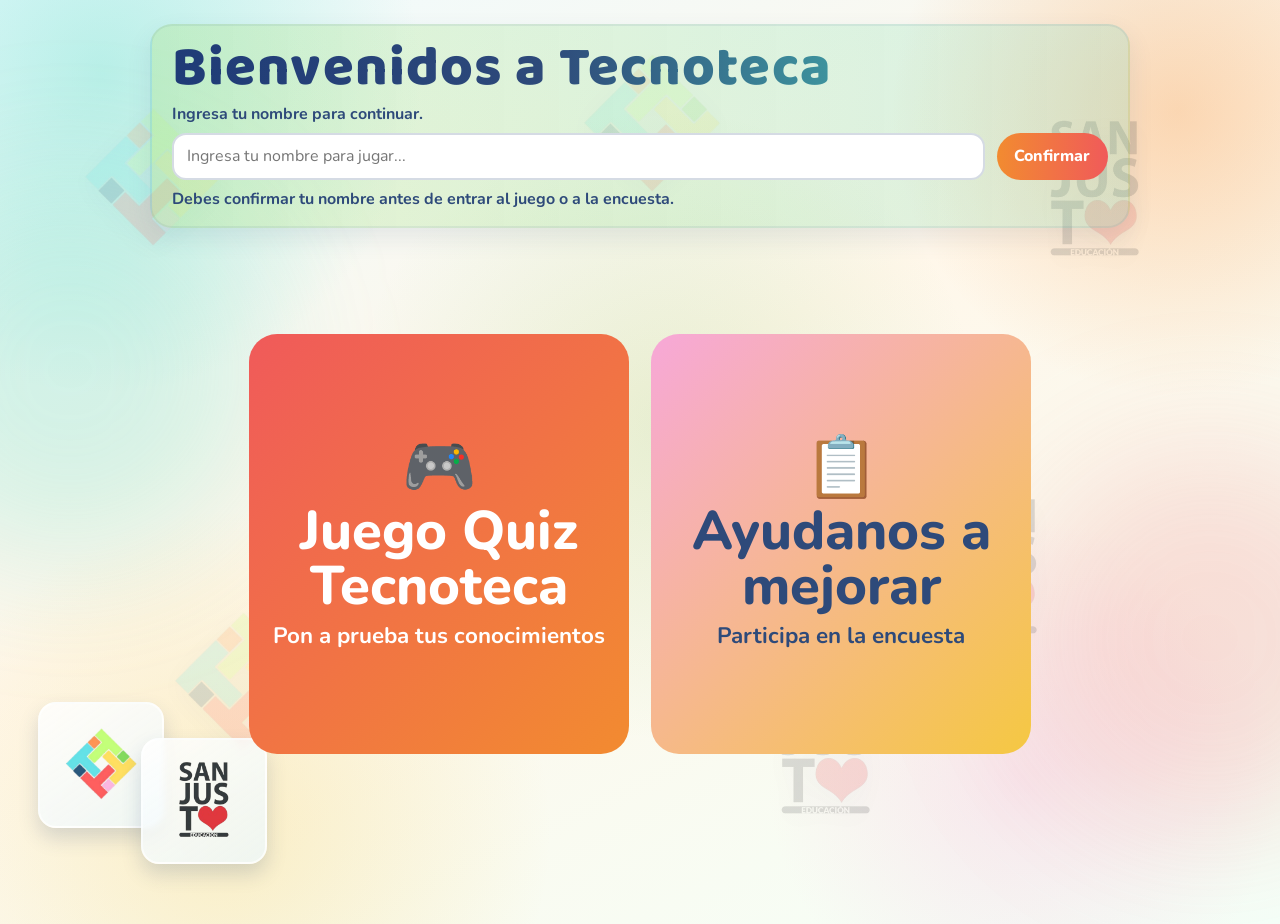
<file: index.html>
<!doctype html>
<html lang="es">
<head>
	<meta charset="UTF-8">
	<meta name="viewport" content="width=device-width, initial-scale=1.0">
	<title>Tecnoteca - Inicio</title>
	<link rel="preconnect" href="https://fonts.googleapis.com">
	<link rel="preconnect" href="https://fonts.gstatic.com" crossorigin>
	<link href="https://fonts.googleapis.com/css2?family=Baloo+2:wght@600;700;800&family=Nunito:wght@400;600;700;800&display=swap" rel="stylesheet">
	<link rel="stylesheet" href="index.css">
</head>
<body>
	<div class="floating-logos" aria-hidden="true">
		<img class="floating-logo logo-shape logo-f1" src="images/tec.png" alt="">
		<img class="floating-logo logo-textmark logo-f2" src="images/educ.png" alt="">
		<img class="floating-logo logo-shape logo-f3" src="images/tec.png" alt="">
		<img class="floating-logo logo-textmark logo-f4" src="images/educ.png" alt="">
		<img class="floating-logo logo-shape logo-f5" src="images/tec.png" alt="">
		<img class="floating-logo logo-textmark logo-f6" src="images/educ.png" alt="">
	</div>

	<div class="floating-squares" aria-hidden="true">
		<div class="square-logo sq-1"><img src="images/tec.png" alt=""></div>
		<div class="square-logo sq-2"><img src="images/educ.png" alt=""></div>
	</div>

	<main class="app-shell home-shell">
		<section class="name-section panel">
			<h1 class="hero-title">Bienvenidos a Tecnoteca</h1>
			<p class="intro-text">Ingresa tu nombre para continuar.</p>
			<div class="name-row">
				<input id="playerNameInput" type="text" placeholder="Ingresa tu nombre para jugar..." maxlength="30">
				<button id="confirmNameBtn" class="btn btn-primary" type="button">Confirmar</button>
			</div>
			<p id="nameStatus" class="name-status">Debes confirmar tu nombre antes de entrar al juego o a la encuesta.</p>
		</section>

		<section class="cards-section">
			<article id="quizCard" class="mode-card quiz-card" role="button" tabindex="0">
				<h3><span class="card-emoji" aria-hidden="true">🎮</span><span class="card-title-text">Juego Quiz Tecnoteca</span></h3>
				<p>Pon a prueba tus conocimientos</p>
			</article>
			<article id="surveyCard" class="mode-card survey-card" role="button" tabindex="0">
				<h3><span class="card-emoji" aria-hidden="true">📋</span><span class="card-title-text">Ayudanos a mejorar</span></h3>
				<p>Participa en la encuesta</p>
			</article>
		</section>
	</main>

	<script>
		const playerNameInput = document.getElementById("playerNameInput");
		const confirmNameBtn = document.getElementById("confirmNameBtn");
		const nameStatus = document.getElementById("nameStatus");
		const quizCard = document.getElementById("quizCard");
		const surveyCard = document.getElementById("surveyCard");

		localStorage.removeItem("tecnotecaPlayerName");
		let playerName = "";

		function confirmName() {
			const value = playerNameInput.value.trim();
			if (!value) {
				nameStatus.textContent = "Escribe tu nombre para continuar.";
				nameStatus.classList.add("warn");
				playerNameInput.focus();
				return false;
			}

			playerName = value;
			localStorage.setItem("tecnotecaPlayerName", playerName);
			nameStatus.textContent = "Debes confirmar tu nombre antes de entrar al juego o a la encuesta.";
			nameStatus.classList.remove("warn");
			return true;
		}

		function goToPage(targetPage) {
			if (!playerName && !confirmName()) {
				return;
			}
			window.location.href = targetPage;
		}

		confirmNameBtn.addEventListener("click", confirmName);
		playerNameInput.addEventListener("keydown", (event) => {
			if (event.key === "Enter") {
				event.preventDefault();
				confirmName();
			}
		});

		quizCard.addEventListener("click", () => goToPage("pages/quiz.html"));
		surveyCard.addEventListener("click", () => goToPage("pages/survey.html"));

		quizCard.addEventListener("keydown", (event) => {
			if (event.key === "Enter" || event.key === " ") {
				event.preventDefault();
				goToPage("pages/quiz.html");
			}
		});

		surveyCard.addEventListener("keydown", (event) => {
			if (event.key === "Enter" || event.key === " ") {
				event.preventDefault();
				goToPage("pages/survey.html");
			}
		});
	</script>
</body>
</html>
</file>
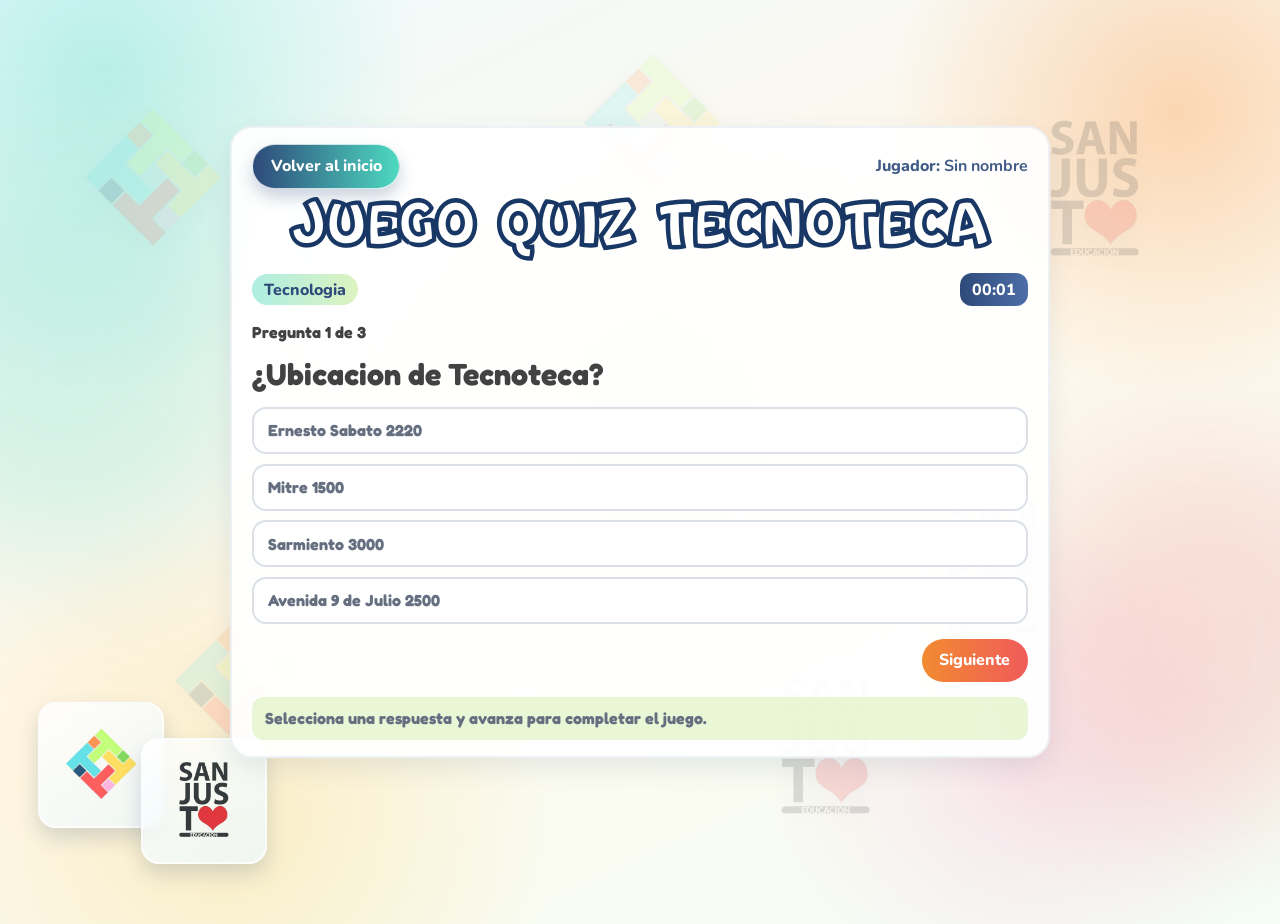
<file: pages/quiz.html>
<!doctype html>
<html lang="es">
<head>
  <meta charset="UTF-8">
  <meta name="viewport" content="width=device-width, initial-scale=1.0">
  <title>Tecnoteca - Juego</title>
  <link rel="preconnect" href="https://fonts.googleapis.com">
  <link rel="preconnect" href="https://fonts.gstatic.com" crossorigin>
  <link href="https://fonts.googleapis.com/css2?family=Baloo+2:wght@600;700;800&family=Nunito:wght@400;600;700;800&display=swap" rel="stylesheet">
  <link rel="stylesheet" href="../index.css">
  <script src="page-theme.js" defer></script>
</head>
<body class="quiz-page">
  <div class="floating-logos" aria-hidden="true">
    <img class="floating-logo logo-shape logo-f1" src="../images/tec.png" alt="">
    <img class="floating-logo logo-textmark logo-f2" src="../images/educ.png" alt="">
    <img class="floating-logo logo-shape logo-f3" src="../images/tec.png" alt="">
    <img class="floating-logo logo-textmark logo-f4" src="../images/educ.png" alt="">
    <img class="floating-logo logo-shape logo-f5" src="../images/tec.png" alt="">
    <img class="floating-logo logo-textmark logo-f6" src="../images/educ.png" alt="">
  </div>

  <div class="floating-squares" aria-hidden="true">
    <div class="square-logo sq-1"><img src="../images/tec.png" alt=""></div>
    <div class="square-logo sq-2"><img src="../images/educ.png" alt=""></div>
  </div>

  <main class="app-shell subpage-shell demo-shell">
    <section class="panel demo-panel quiz-demo">
      <div class="demo-top">
        <a class="btn btn-soft back-home-btn" href="../Index.html">Volver al inicio</a>
        <span class="demo-user">Jugador: <strong id="playerLabel">Sin nombre</strong></span>
      </div>

      <h1 class="hero-title demo-title">Juego Quiz Tecnoteca</h1>

      <div class="quiz-meta">
        <span class="demo-badge">Tecnologia</span>
        <span id="gameTimer" class="demo-timer">00:00</span>
      </div>

      <p class="demo-progress">Pregunta <span id="questionNumber">1</span> de 3</p>
      <h2 id="questionText" class="demo-question">¿Que significa CPU?</h2>

      <div id="optionsContainer" class="demo-options">
        <button class="demo-option" type="button">Central Process Utility</button>
        <button class="demo-option" type="button">Central Processing Unit</button>
        <button class="demo-option" type="button">Control Program Unit</button>
        <button class="demo-option" type="button">Computer Personal Unit</button>
      </div>

      <div class="demo-actions">
        <button id="nextDemoQuestion" class="btn btn-primary" type="button">Siguiente</button>
      </div>

      <p id="quizStatus" class="demo-feedback">Selecciona una respuesta y avanza para completar el juego.</p>

      <div id="quizDone" class="demo-finish hidden">
        <h3>Juego terminado</h3>
        <p>Tiempo total: <strong id="finalTime">00:00</strong></p>
        <a class="btn btn-soft back-home-btn" href="../index.html">Volver al inicio</a>
      </div>
    </section>
  </main>

  <script>
    const player = localStorage.getItem("tecnotecaPlayerName") || "Sin nombre";
    document.getElementById("playerLabel").textContent = player;

    const demoQuestions = [
      {
        question: "¿Ubicacion de Tecnoteca?",
        options: [
          "Ernesto Sabato 2220",
          "Mitre 1500",
          "Sarmiento 3000",
          "Avenida 9 de Julio 2500"
        ]
      },
      {
        question: "¿Cuantas zonas tiene Tecnoteca?",
        options: ["5", "7", "10", "3"]
      },
      {
        question: "¿Como se llama el Recorrido Historico?",
        options: ["FORWARD", "REWIND", "RECORRER", "HISTORIA"]
      }
    ];

    const questionText = document.getElementById("questionText");
    const optionsContainer = document.getElementById("optionsContainer");
    const questionNumber = document.getElementById("questionNumber");
    const nextButton = document.getElementById("nextDemoQuestion");
    const gameTimer = document.getElementById("gameTimer");
    const quizStatus = document.getElementById("quizStatus");
    const quizDone = document.getElementById("quizDone");
    const finalTime = document.getElementById("finalTime");

    let index = 0;
    let selectedOption = "";
    let secondsElapsed = 0;
    let timerId = null;

    function formatTime(totalSeconds) {
      const min = String(Math.floor(totalSeconds / 60)).padStart(2, "0");
      const sec = String(totalSeconds % 60).padStart(2, "0");
      return `${min}:${sec}`;
    }

    function startTimer() {
      timerId = setInterval(() => {
        secondsElapsed += 1;
        gameTimer.textContent = formatTime(secondsElapsed);
      }, 1000);
    }

    function finishGame() {
      clearInterval(timerId);
      timerId = null;

      document.querySelector(".quiz-meta").classList.add("hidden");
      document.querySelector(".demo-progress").classList.add("hidden");
      questionText.classList.add("hidden");
      optionsContainer.classList.add("hidden");
      nextButton.classList.add("hidden");
      quizStatus.classList.add("hidden");

      finalTime.textContent = formatTime(secondsElapsed);
      quizDone.classList.remove("hidden");
    }

    function renderDemoQuestion() {
      const item = demoQuestions[index];
      questionText.textContent = item.question;
      questionNumber.textContent = String(index + 1);
      selectedOption = "";
      quizStatus.textContent = "Selecciona una respuesta y avanza para completar el juego.";

      optionsContainer.innerHTML = "";
      item.options.forEach((option) => {
        const button = document.createElement("button");
        button.className = "demo-option";
        button.type = "button";
        button.textContent = option;
        button.addEventListener("click", () => {
          document.querySelectorAll(".demo-option").forEach((node) => node.classList.remove("selected"));
          button.classList.add("selected");
          selectedOption = option;
        });
        optionsContainer.appendChild(button);
      });

      nextButton.textContent = index === demoQuestions.length - 1 ? "Finalizar" : "Siguiente";
    }

    nextButton.addEventListener("click", () => {
      if (!selectedOption) {
        quizStatus.textContent = "Primero debes elegir una opcion.";
        return;
      }

      if (index === demoQuestions.length - 1) {
        finishGame();
        return;
      }

      index += 1;
      renderDemoQuestion();
    });

    startTimer();
    renderDemoQuestion();
  </script>
</body>
</html>
</file>
<file: index.css>
:root {
	--cyan: #4dd9c0;
	--lime: #a8e05f;
	--yellow: #f5c842;
	--coral: #f05a5a;
	--orange: #f28b30;
	--pink: #f7a8d8;
	--navy: #2e4a7a;
	--light-green: #6dbe4a;
	--white: #ffffff;
	--soft-bg: #f9fffc;
}

@font-face {
	font-family: "bouncy_2";
	src: url("fonts/bouncy_2/Bouncy-PERSONAL_USE_ONLY.otf") format("opentype");
	font-weight: 400;
	font-style: normal;
	font-display: swap;
}

* {
	box-sizing: border-box;
}

body {
	margin: 0;
	font-family: "Nunito", sans-serif;
	color: var(--navy);
	background:
		radial-gradient(circle at 8% 8%, rgba(77, 217, 192, 0.34) 0, transparent 22%),
		radial-gradient(circle at 92% 12%, rgba(242, 139, 48, 0.3) 0, transparent 20%),
		radial-gradient(circle at 18% 90%, rgba(245, 200, 66, 0.24) 0, transparent 24%),
		radial-gradient(circle at 80% 84%, rgba(247, 168, 216, 0.26) 0, transparent 20%),
		radial-gradient(circle at 52% 46%, rgba(109, 190, 74, 0.16) 0, transparent 38%),
		linear-gradient(155deg, #eefbff 0%, #fff7ea 45%, #f4fff8 100%);
	min-height: 100vh;
	position: relative;
	overflow-x: hidden;
}

body::before,
body::after {
	content: "";
	position: fixed;
	width: 380px;
	height: 380px;
	border-radius: 50%;
	filter: blur(70px);
	z-index: -1;
	pointer-events: none;
}

body::before {
	left: -120px;
	top: 20vh;
	background: rgba(77, 217, 192, 0.22);
}

body::after {
	right: -120px;
	bottom: 8vh;
	background: rgba(240, 90, 90, 0.18);
}

.app-shell {
	width: min(1100px, 94%);
	margin: 1.5rem auto 2.5rem;
	display: grid;
	gap: 1rem;
	position: relative;
	z-index: 3;
}

.floating-logos {
	position: fixed;
	inset: 0;
	pointer-events: none;
	z-index: 1;
	overflow: hidden;
}

.floating-logo {
	position: absolute;
	opacity: 0.16;
	filter: drop-shadow(0 6px 14px rgba(46, 74, 122, 0.2));
	animation: logoFloat 20s ease-in-out infinite;
	will-change: transform;
	object-fit: contain;
	user-select: none;
}

.logo-shape {
	width: clamp(120px, 14vw, 210px);
}

.logo-textmark {
	width: clamp(110px, 13vw, 190px);
}

.logo-f1 {
	left: 5%;
	top: 10%;
	animation-duration: 22s;
}


.logo-f2 {
	right: 8%;
	top: 12%;
	animation-duration: 26s;
	animation-delay: 1.2s;
}

.logo-f3 {
	left: 12%;
	top: 66%;
	animation-duration: 23s;
	animation-delay: 0.6s;
}

.logo-f4 {
	right: 16%;
	top: 54%;
	animation-duration: 27s;
	animation-delay: 1.2s;
}


.logo-f5 {
	left: 44%;
	top: 4%;
	animation-duration: 24s;
	animation-delay: 0.9s;
}

.logo-f6 {
	left: 58%;
	top: 74%;
	animation-duration: 21s;
	animation-delay: 0.6s;
}

.floating-squares {
	position: fixed;
	inset: 0;
	pointer-events: none;
	z-index: 2;
	overflow: hidden;
}

.square-logo {
	position: absolute;
	width: clamp(78px, 10vw, 126px);
	aspect-ratio: 1 / 1;
	border-radius: 18px;
	background: linear-gradient(145deg, rgba(255, 255, 255, 0.82), rgba(235, 248, 255, 0.72));
	border: 2px solid rgba(255, 255, 255, 0.65);
	box-shadow: 0 10px 20px rgba(46, 74, 122, 0.18);
	backdrop-filter: blur(3px);
	display: grid;
	place-items: center;
	animation: squareFloat 9s ease-in-out infinite;
}

.square-logo img {
	width: 76%;
	height: 76%;
	object-fit: contain;
	opacity: 0.95;
}

.sq-1 {
	left: 3%;
	top: 78%;
	animation-duration: 8.5s;
}

.sq-2 {
	left: 11%;
	top: 82%;
	animation-duration: 10s;
	animation-delay: 1.2s;
}


.home-shell {
	min-height: calc(100vh - 4rem);
	align-content: start;
	grid-template-columns: 1fr;
	align-items: start;
	justify-content: center;
	row-gap: 1rem;
}

.panel {
	background: rgba(255, 255, 255, 0.95);
	border-radius: 22px;
	padding: 1rem 1.25rem;
	border: 2px solid rgba(46, 74, 122, 0.08);
	box-shadow: 0 10px 25px rgba(46, 74, 122, 0.1);
}

h1,
h3,
p {
	margin: 0;
}

h1 {
	color: var(--navy);
	font-size: clamp(1.25rem, 3vw, 2rem);
	margin-bottom: 0.8rem;
}

.hero-title {
	font-family: "Baloo 2", "Nunito", sans-serif;
	font-weight: 800;
	font-size: clamp(2rem, 4.8vw, 3.5rem);
	line-height: 0.96;
	letter-spacing: 0.02em;
	margin-bottom: 0.45rem;
	background: linear-gradient(90deg, #1f3b77 0%, #2e4a7a 40%, #4dd9c0 100%);
	-webkit-background-clip: text;
	background-clip: text;
	color: transparent;
	text-wrap: balance;
}

.name-section {
	background: linear-gradient(90deg, rgba(168, 224, 95, 0.25), rgba(77, 217, 192, 0.18));
	align-self: center;
	width: min(980px, 100%);
	justify-self: center;
}

.intro-text {
	font-weight: 700;
	margin-bottom: 0.35rem;
}

.name-row {
	display: flex;
	gap: 0.75rem;
	margin-top: 0.5rem;
	flex-wrap: wrap;
}

input,
textarea,
select {
	width: 100%;
	border: 2px solid rgba(46, 74, 122, 0.2);
	border-radius: 14px;
	padding: 0.65rem 0.8rem;
	font: inherit;
	transition: border-color 0.2s ease, box-shadow 0.2s ease;
}

input:focus,
textarea:focus,
select:focus {
	outline: none;
	border-color: var(--cyan);
	box-shadow: 0 0 0 3px rgba(77, 217, 192, 0.2);
}

#playerNameInput {
	flex: 1 1 260px;
}

.name-status {
	margin-top: 0.5rem;
	font-weight: 700;
}

.warn {
	color: var(--coral);
}

.cards-section {
	display: flex;
	flex-direction: row;
	justify-content: center;
	align-items: center;
	gap: 1.4rem;
	min-height: calc(100vh - 300px);
	flex-wrap: wrap;
}

.mode-card {
	width: min(380px, 42vw);
	min-width: 290px;
	min-height: 420px;
	border-radius: 28px;
	padding: 1.35rem;
	cursor: pointer;
	display: grid;
	place-content: center;
	justify-items: center;
	text-align: center;
	gap: 0.5rem;
	transform: translateY(20px);
	opacity: 0;
	animation: cardEntrance 0.7s ease forwards;
	transition: transform 0.25s ease, box-shadow 0.25s ease;
}

.quiz-card {
	background: linear-gradient(135deg, #f05a5a, #f28b30);
	color: var(--white);
	animation-delay: 0.05s;
}

.survey-card {
	background: linear-gradient(135deg, #f7a8d8, #f5c842);
	color: var(--navy);
	animation-delay: 0.2s;
}

.mode-card h3 {
	display: inline-flex;
	flex-direction: column;
	align-items: center;
	justify-content: center;
	gap: 0.35rem;
	font-size: clamp(2rem, 5vw, 3.4rem);
	font-weight: 800;
	line-height: 1.1;
}

.card-emoji {
	display: inline-flex;
	align-items: center;
	justify-content: center;
	line-height: 1;
	transform: none;
	font-size: 1.1em;
}

.card-title-text {
	display: block;
	line-height: 1.02;
}

.mode-card p {
	font-size: clamp(1rem, 2.2vw, 1.4rem);
	font-weight: 700;
	line-height: 1.2;
}

.mode-card:hover {
	transform: translateY(-6px) scale(1.01);
	box-shadow: 0 20px 30px rgba(46, 74, 122, 0.22);
}

.btn {
	border: none;
	border-radius: 999px;
	padding: 0.65rem 1.1rem;
	font: inherit;
	font-weight: 800;
	cursor: pointer;
	transition: transform 0.2s ease, filter 0.2s ease;
}

.btn:hover {
	transform: translateY(-2px);
	filter: brightness(1.03);
}

.btn:disabled {
	opacity: 0.6;
	cursor: not-allowed;
}

.btn-primary {
	background: linear-gradient(90deg, var(--orange), var(--coral));
	color: #fff;
}

.btn-soft {
	background: rgba(46, 74, 122, 0.12);
	color: var(--navy);
	text-decoration: none;
	display: inline-block;
}

.back-home-btn {
	background: linear-gradient(90deg, #2e4a7a, #4dd9c0);
	color: #ffffff;
	border: 1px solid rgba(255, 255, 255, 0.75);
	box-shadow: 0 8px 16px rgba(46, 74, 122, 0.25);
}

.back-home-btn:hover {
	filter: brightness(1.07);
	transform: translateY(-2px) scale(1.01);
}

.subpage-shell {
	min-height: calc(100vh - 4rem);
	align-content: center;
}

.subpage-panel {
	text-align: center;
	width: min(700px, 100%);
	margin: 0 auto;
	display: grid;
	gap: 1rem;
	justify-items: center;
}

.demo-shell {
	align-content: center;
	min-height: calc(100vh - 4rem);
}

.demo-panel {
	width: min(820px, 100%);
	margin: 0 auto;
	display: grid;
	gap: 0.95rem;
	position: relative;
	z-index: 1;
}

@media (max-width: 1024px) {
	.app-shell {
		width: min(94%, 920px);
	}

	.cards-section {
		min-height: auto;
		padding-bottom: 0.5rem;
	}

	.mode-card {
		width: min(430px, 100%);
		min-height: 320px;
	}

	.demo-panel {
		width: min(92vw, 760px);
	}
}

.demo-top {
	display: flex;
	justify-content: space-between;
	align-items: center;
	gap: 0.8rem;
	flex-wrap: wrap;
}

.demo-user {
	font-weight: 800;
	color: rgba(46, 74, 122, 0.9);
}

.demo-title {
	margin-bottom: 0;
	width: 100%;
	text-align: center;
	text-transform: uppercase;
	letter-spacing: 0.04em;
}

.quiz-meta {
	display: flex;
	justify-content: space-between;
	align-items: center;
	gap: 0.8rem;
	flex-wrap: wrap;
}

.demo-badge {
	display: inline-flex;
	align-items: center;
	padding: 0.3rem 0.75rem;
	border-radius: 999px;
	font-weight: 800;
	background: linear-gradient(90deg, rgba(77, 217, 192, 0.45), rgba(168, 224, 95, 0.4));
}

.demo-timer {
	padding: 0.36rem 0.76rem;
	border-radius: 12px;
	font-weight: 800;
	color: #fff;
	background: linear-gradient(90deg, #2e4a7a, #4d6ea8);
}

.demo-progress {
	font-weight: 700;
	color: rgba(46, 74, 122, 0.85);
}

.demo-question {
	margin: 0;
	font-size: clamp(1.2rem, 2.6vw, 1.9rem);
	line-height: 1.15;
	color: #1f3b77;
}

.demo-options {
	display: grid;
	gap: 0.6rem;
}

.demo-option {
	border: 2px solid rgba(46, 74, 122, 0.17);
	background: #fff;
	color: var(--navy);
	border-radius: 14px;
	padding: 0.72rem 0.86rem;
	text-align: left;
	font: inherit;
	font-weight: 700;
	cursor: pointer;
	transition: transform 0.18s ease, border-color 0.18s ease, background-color 0.18s ease;
}

.demo-option:hover {
	transform: translateX(2px);
	border-color: rgba(77, 217, 192, 0.9);
}

.demo-option.selected {
	border-color: #6dbe4a;
	background: rgba(109, 190, 74, 0.18);
}

.demo-actions {
	display: flex;
	justify-content: flex-end;
	gap: 0.6rem;
}

.demo-form {
	display: grid;
	gap: 0.85rem;
}

.demo-form label {
	display: grid;
	gap: 0.35rem;
	font-weight: 800;
}

.demo-form select:required:invalid {
	color: var(--select-placeholder-color, #7e8b9b);
}

.demo-form select option[value=""] {
	color: var(--select-placeholder-color, #7e8b9b);
}

.demo-form textarea::placeholder {
	color: var(--textarea-placeholder-color, #7e8b9b);
	opacity: 1;
}

.demo-feedback {
	margin: 0;
	font-weight: 700;
	padding: 0.72rem 0.82rem;
	border-radius: 12px;
	background: rgba(168, 224, 95, 0.25);
}

.demo-finish {
	display: grid;
	gap: 0.6rem;
	padding: 0.85rem;
	border-radius: 14px;
	background: linear-gradient(120deg, rgba(77, 217, 192, 0.2), rgba(168, 224, 95, 0.25));
	text-align: center;
}

.hidden {
	display: none !important;
}

@keyframes cardEntrance {
	from {
		opacity: 0;
		transform: translateY(20px) scale(0.97);
	}
	to {
		opacity: 1;
		transform: translateY(0) scale(1);
	}
}


@keyframes logoFloat {
	0% {
		transform: translate3d(0, 0, 0) rotate(0deg);
	}
	25% {
		transform: translate3d(18px, -16px, 0) rotate(2deg);
	}
	50% {
		transform: translate3d(-10px, -28px, 0) rotate(-1.5deg);
	}
	75% {
		transform: translate3d(12px, -12px, 0) rotate(1deg);
	}
	100% {
		transform: translate3d(0, 0, 0) rotate(0deg);
	}
}

@keyframes squareFloat {
	0% {
		transform: translateX(-10px) translateY(0);
	}
	50% {
		transform: translateX(14px) translateY(-10px);
	}
	100% {
		transform: translateX(-10px) translateY(0);
	}
}

@media (max-width: 768px) {
	.app-shell {
		width: min(95%, 700px);
	}

	.home-shell {
		grid-template-columns: 1fr;
		column-gap: 0;
		row-gap: 1rem;
	}

	.panel {
		border-radius: 18px;
		padding: 0.95rem;
	}

	.cards-section {
		min-height: auto;
		flex-direction: column;
		gap: 1rem;
	}

	.mode-card {
		width: 100%;
		min-width: 0;
		min-height: 200px;
		text-align: center;
	}

	.name-row {
		flex-direction: column;
	}

	.name-row .btn {
		width: 100%;
	}

	.demo-top {
		flex-direction: column;
		align-items: flex-start;
	}

	.hero-title {
		font-size: clamp(1.8rem, 8vw, 2.6rem);
	}

	.demo-actions {
		justify-content: stretch;
	}

	.demo-actions .btn {
		width: 100%;
	}

	.floating-logo {
		opacity: 0.12;
	}

	.square-logo {
		width: clamp(62px, 15vw, 86px);
		border-radius: 14px;
		opacity: 0.9;
	}

	.sq-1 {
		left: 5%;
		top: 82%;
	}

	.sq-2 {
		left: 20%;
		top: 85%;
	}
}

@media (max-width: 480px) {
	.app-shell {
		width: 94%;
		margin: 1rem auto 2rem;
	}

	.panel {
		padding: 0.85rem;
	}

	.mode-card {
		min-height: 180px;
		border-radius: 22px;
		padding: 1rem;
	}

	.mode-card h3 {
		font-size: clamp(1.45rem, 8vw, 2.1rem);
	}

	.mode-card p,
	.demo-question {
		font-size: 1rem;
	}

	.demo-panel {
		gap: 0.75rem;
	}

	.demo-option {
		padding: 0.62rem 0.72rem;
	}
}
</file>
